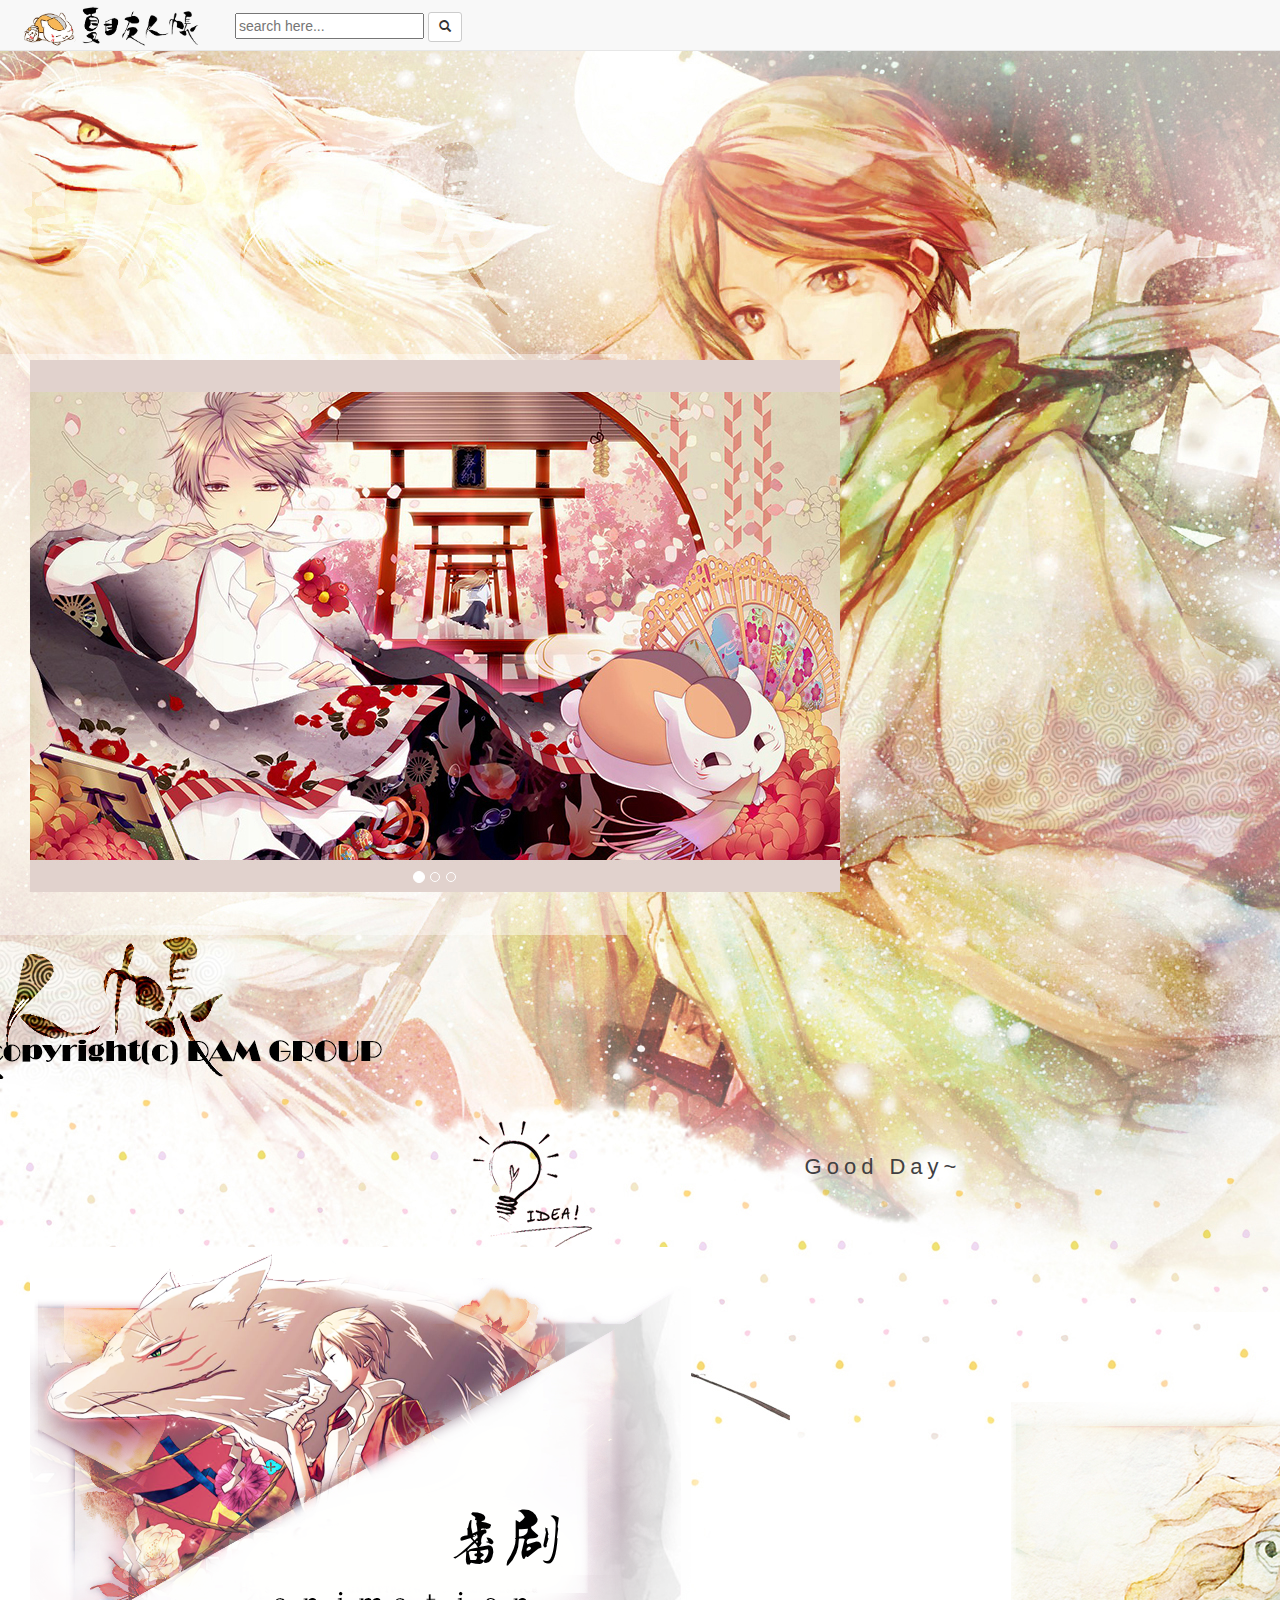
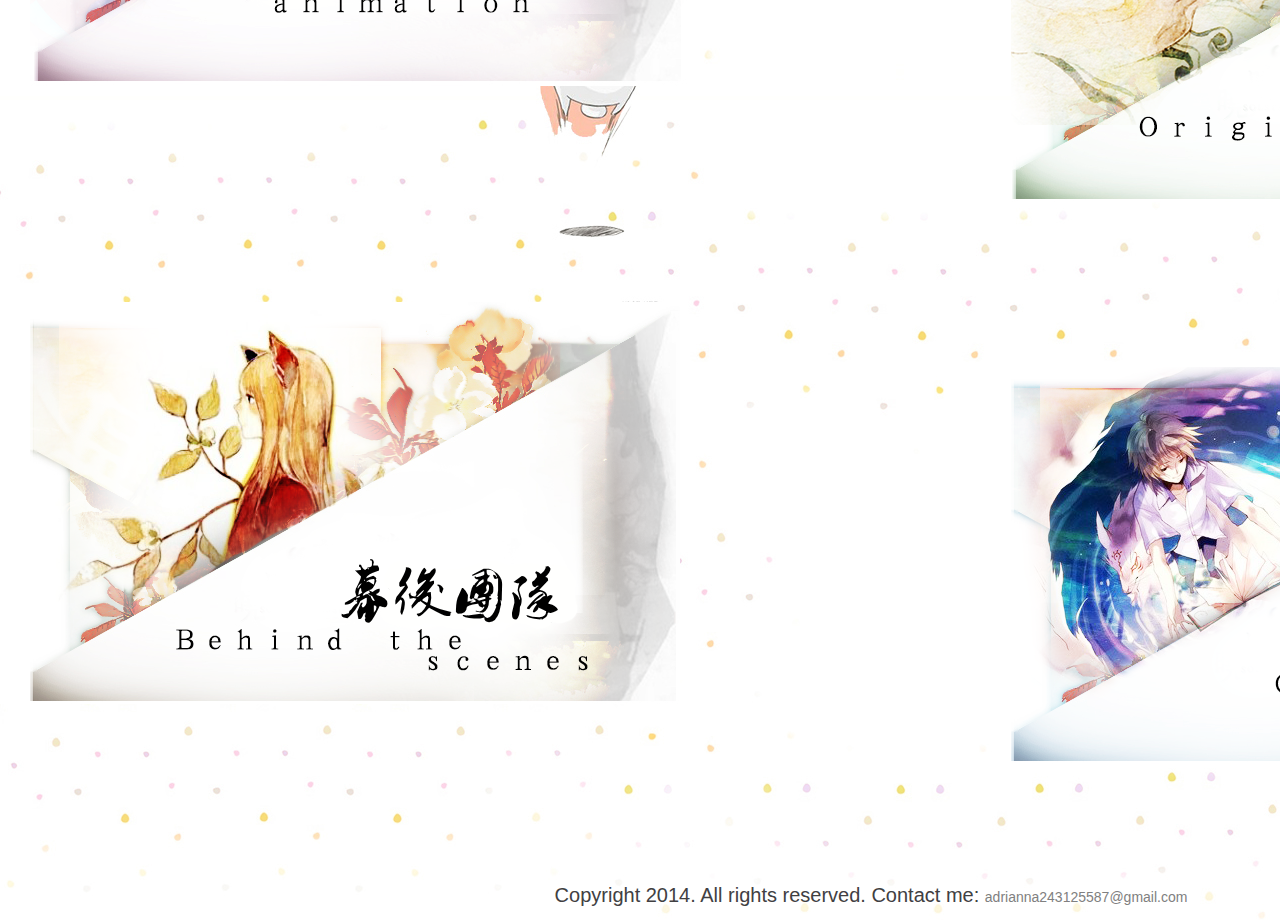
<file: index.html>
<!DOCTYPE html>
<head>
    
        <!-- BEGIN: basic page needs -->
        <meta http-equiv="Content-Type" content="text/html;charset=UTF-8">
        <meta name="viewport" content="width=100%; initial-scale=1; maximum-scale=1; minimum-scale=1; user-scalable=no;" >
<title>Twitter Bootstrap Tutorial - A responsive layout tutorial</title>   
   <link href="css/bootstrap.min.css" rel="stylesheet"> 
  <link href="style.css" rel="stylesheet" type="text/css" />
  <script src="http://libs.baidu.com/jquery/2.0.0/jquery.min.js"></script>
   <script src="js/bootstrap.min.js"></script>
   
</head>


<body>
 
 <!-- container -->
  <div class='container'  style=' 
    margin-left: 90px;width: 1742px;  margin-left: auto;  
  margin-right: auto;  '>

<!-- navbar -->
   <nav class="navbar navbar-default  navbar-fixed-top" role="navigation" style='min-height: 50px;    margin-left: 90px;width: 1920px;  margin-left: auto;  
  margin-right: auto; '>
  <div class="container-fluid">
    <!-- Brand and toggle get grouped for better mobile display -->
    <div class="navbar-header">
      <a class="navbar-brand" href="#" style='padding-top:6px;'>
        <img alt="Brand" src="images/logo.png" style='width:190px;'>
      </a>
    </div>

    <!-- Collect the nav links, forms, and other content for toggling -->
    <div class="collapse navbar-collapse" id="bs-example-navbar-collapse-1">
	  <form class="navbar-form navbar-left" role="search" style='margin-top:12px;'> 	
  <div class="input-append">
    <input type="text" class="input-medium search-query" placeholder="search here...">
        <button type="submit" class="btn btn-default btn-sm"><span class="glyphicon glyphicon-search"></span></button>
  </div>
      </form>
      <ul class="nav navbar-nav navbar-right">
	    <li class="active"><a href="index.html">Home</a></li>
        <li><a href="#" data-toggle="modal"  data-target="#myModal01" >Log in</a></li>
		<li><a href="#" data-toggle="modal"  data-target="#myModal02">Register</a></li>
		<li><a href="#" data-toggle="modal"  data-target="#myModal03">About Us</a></li>
      </ul>
    </div><!-- /.navbar-collapse -->
  </div><!-- /.container-fluid -->
</nav>


	<div id="myCarousel" class="carousel slide" data-ride="carousel" data-interval="2000" style='margin-top: 360px;width: 810px;';
>
  
   <!-- 轮播（Carousel）项目 -->
   <div class="carousel-inner">
      <div class="item active">
         <img src="images/slide01.jpg" alt="First slide">
      </div>
      <div class="item">
         <img src="images/slide02.jpg" alt="Second slide"  >
		
      </div>
      <div class="item">
         <img src="images/slide03.jpg" alt="Third slide" >
		 
      </div>
   </div>

    <!-- 轮播（Carousel）指标 -->
    <ol class="carousel-indicators" style='bottom: -6px'>
      <li data-target="#myCarousel" data-slide-to="0" class="active"></li>
      <li data-target="#myCarousel" data-slide-to="1"></li>
      <li data-target="#myCarousel" data-slide-to="2"></li>
   </ol>  
   
</div> 


	<div style='margin-top:260px;margin-left:24px;text-align:center;' >
     <a href="#"><h1>Good Day~</h1></a>
	</div>

<!--  四个子模块-->	
	<div  class="col-md-6" style="padding:30px;background:  url('images/1.png') no-repeat ;height:500px;margin-top: 50px;">
	   <div class="locate1">
	 	  <a href="#"> 
            <p>番剧</p>
		  </a>
		  </div>
	 </div>
	 
	<div class="col-md-offset-7" style="padding:30px;margin-top:220px;background:  url('images/2.png') no-repeat ;height:500px;">
	   <div class="locate0">
	 	  <a href="#"> 
            <p>音频资料</p>
		  </a>
		  </div>
	</div>
	 	
	<div  class="col-md-6" style="padding:30px;background:  url('images/3.png') no-repeat ;height:500px;">
	   <div class="locate1">
	 	  <a href="#"> 
            <p>幕后团队</p>
		  </a>
		  </div>
	 </div>
	 
	<div class="col-md-offset-7" style="padding:30px;margin-top:60px;background:  url('images/4.png') no-repeat ;height:500px;">
	   <div class="locate2">
	 	  <a href="#"> 
            <p>图片资料</p>
		  </a>
		  </div>
	</div>	 


	<!-- copyright -->
        <div >
            <p><h2>Copyright 2014. All rights reserved. Contact me: <a href="mailto:adrianna243125587@gmail.com" style='color:grey'>adrianna243125587@gmail.com</a></h2></p>
        </div><!-- /#copyright .clearfix -->
		

<!-- 登录 -->		
		<div class="modal fade" id="myModal01" tabindex="-1" role="dialog" aria-labelledby="myModalLabel" aria-hidden="true" >
		   <div class="modal-dialog"  style='width:330px;'>
			  <div class="modal-content">
				 <div class="modal-header">
					<button type="button" class="close" 
					   data-dismiss="modal" aria-hidden="true">
						  &times;
					</button>
					<h1 class="modal-title" id="myModalLabel">
					   登录
					</h1>
				 </div>
				 <div class="modal-body"  > 
					 <form  role="form" method="post" class="well" >			   
					   <label>用户名:</label>
					   <input type="text" class="form-control" id="username"   style="height:30px" >
					   <label>密码：</label>
					   <input type="password" class="form-control" id="password" style="height:30px">
					   <br>
					   <button type="submit" class="btn btn-primary" >登陆</button>
					 </form>

				 </div>

			  </div><!-- /.modal-content -->
			</div>
	  	  </div>
<!-- 注册 -->		
		<div class="modal fade" id="myModal02" tabindex="-1" role="dialog" aria-labelledby="myModalLabel" aria-hidden="true" >
		   <div class="modal-dialog"  style='width:330px;'>
			  <div class="modal-content">
				 <div class="modal-header">
					<button type="button" class="close" 
					   data-dismiss="modal" aria-hidden="true">
						  &times;
					</button>
					<h1 class="modal-title" id="myModalLabel">
					   注册
					</h1>
				 </div>
				 <div class="modal-body"  > 
					 <form  role="form" method="post" class="well" >			   
					   <label>用户名:</label>
					   <input type="text" class="form-control" id="username"   style="height:30px" >
					   <label>密码：</label>
					   <input type="password" class="form-control" id="password" style="height:30px">
					   <br>
					   <button type="submit" class="btn btn-primary" >立即注册</button>
					 </form>

				 </div>

			  </div><!-- /.modal-content -->
			</div>
	  	  </div>  
<!-- about -->	
		<div class="modal fade" id="myModal03" tabindex="-1" role="dialog" aria-labelledby="myModalLabel" aria-hidden="true" >
		   <div class="modal-dialog" style='width:1030px;'>
			  <div class="modal-content">
				 <div class="modal-header">
					<button type="button" class="close" 
					   data-dismiss="modal" aria-hidden="true">
						  &times;
					</button>
					<h1 class="modal-title" id="myModalLabel">
					   About us
					</h1>
				 </div>
				   <div style='margin-left:auto;margin-right:auto;' >
                   <img src='images/about.jpg'>
					</div>

			  </div><!-- /.modal-content -->
			</div>
	  	  </div>   	  
		
</div>
</body>
</html>
</file>
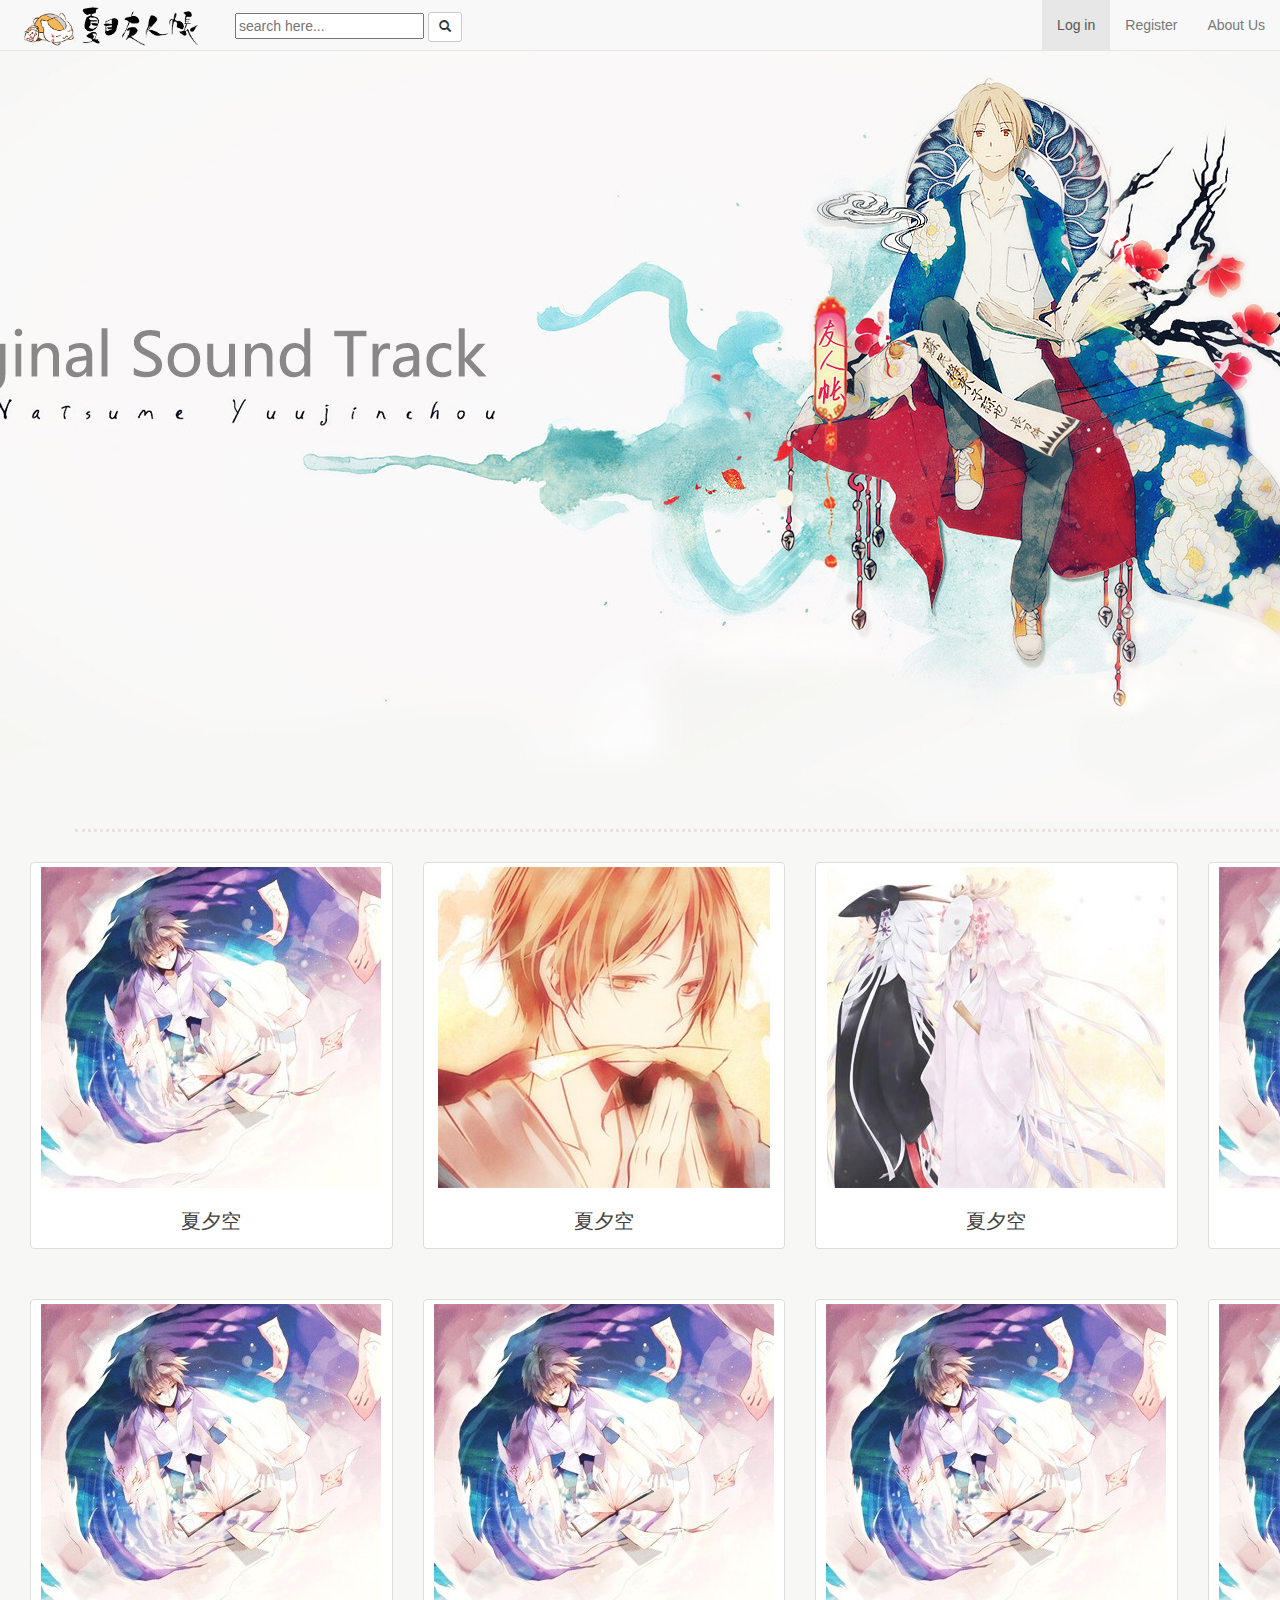
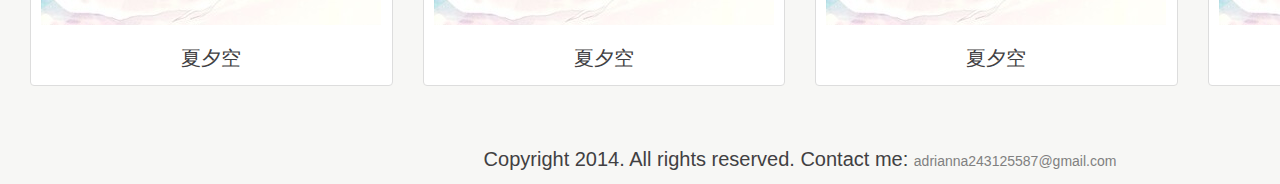
<file: ost.html>
<!DOCTYPE html>
<head>
    
        <!-- BEGIN: basic page needs -->
        <meta http-equiv="Content-Type" content="text/html;charset=UTF-8">
        <meta name="viewport" content="width=100%; initial-scale=1; maximum-scale=1; minimum-scale=1; user-scalable=no;" >
<title>Twitter Bootstrap Tutorial - A responsive layout tutorial</title>   
   <link href="css/bootstrap.min.css" rel="stylesheet"> 
  <link href="style.css" rel="stylesheet" type="text/css" />
  <script src="http://libs.baidu.com/jquery/2.0.0/jquery.min.js"></script>
   <script src="js/bootstrap.min.js"></script>
   
<style type='text/css'>
    body {
        background-image:url('images/bg-ost.jpg');
    }
	</style>
</head>


<body>
 
 <!-- container -->
  <div class='container'  style=' 
    margin-left: 90px;width: 1600px;  margin-left: auto;  
  margin-right: auto;  '>

<!-- navbar -->
   <nav class="navbar navbar-default  navbar-fixed-top" role="navigation" style='min-height: 50px;width: 100%;  margin-left: auto;  
  margin-right: auto; '>
  <div class="container-fluid">
    <!-- Brand and toggle get grouped for better mobile display -->
    <div class="navbar-header">
      <a class="navbar-brand" href="#" style='padding-top:6px;'>
        <img alt="Brand" src="images/logo.png" style='width:190px;'>
      </a>
    </div>

    <!-- Collect the nav links, forms, and other content for toggling -->
    <div class="collapse navbar-collapse" id="bs-example-navbar-collapse-1">
	  <form class="navbar-form navbar-left" role="search" style='margin-top:12px;'> 	
  <div class="input-append">
    <input type="text" class="input-medium search-query" placeholder="search here...">
        <button type="submit" class="btn btn-default btn-sm"><span class="glyphicon glyphicon-search"></span></button>
  </div>
      </form>
      <ul class="nav navbar-nav navbar-right">
        <li class="active"><a href="#" data-toggle="modal"  data-target="#myModal01" >Log in</a></li>
		<li><a href="#" data-toggle="modal"  data-target="#myModal02">Register</a></li>
		<li><a href="#">About Us</a></li>
      </ul>
    </div><!-- /.navbar-collapse -->
  </div><!-- /.container-fluid -->
</nav>

<div style='border-bottom-style:dotted; margin-top: 300px;width:95%;height:532px;margin-left: 45px;color:rgb(235, 225, 225);'>
 </div>
 


<div class="row">
   <div class="col-sm-6 col-md-3">
      <div class="thumbnail">
	  <a href="song.html?categoryid=1&songid=1">
         <img  src="images/ost-1.jpg" 
         alt="夏夕空">
		 </a>
	  <a href="song.html?categoryid=1&songid=1">
         <h2>夏夕空</h2>
		 </a>
      </div>
   </div>
    <div class="col-sm-6 col-md-3">
      <div class="thumbnail">
	  <a href="song.html?categoryid=1&songid=1">
         <img  src="images/ost-2.jpg" 
         alt="夏夕空">
		 </a>
	  <a href="song.html?categoryid=1&songid=1">
         <h2>夏夕空</h2>
		 </a>
      </div>
   </div>
      <div class="col-sm-6 col-md-3">
      <div class="thumbnail">
	  <a href="song.html?categoryid=1&songid=1">
         <img  src="images/ost-3.jpg" 
         alt="夏夕空">
		 </a>
	  <a href="song.html?categoryid=1&songid=1">
         <h2>夏夕空</h2>
		 </a>
      </div>
   </div>
      <div class="col-sm-6 col-md-3">
      <div class="thumbnail">
	  <a href="song.html?categoryid=1&songid=1">
         <img  src="images/ost-1.jpg" 
         alt="夏夕空">
		 </a>
	  <a href="song.html?categoryid=1&songid=1">
         <h2>夏夕空</h2>
		 </a>
      </div>
   </div>
         <div class="col-sm-6 col-md-3">
      <div class="thumbnail">
	  <a href="song.html?categoryid=1&songid=1">
         <img  src="images/ost-1.jpg" 
         alt="夏夕空">
		 </a>
	  <a href="song.html?categoryid=1&songid=1">
         <h2>夏夕空</h2>
		 </a>
      </div>
   </div>
   
    <div class="col-sm-6 col-md-3">
      <div class="thumbnail">
	  <a href="song.html?categoryid=1&songid=1">
         <img  src="images/ost-1.jpg" 
         alt="夏夕空">
		 </a>
	  <a href="song.html?categoryid=1&songid=1">
         <h2>夏夕空</h2>
		 </a>
      </div>
   </div>
         <div class="col-sm-6 col-md-3">
      <div class="thumbnail">
	  <a href="song.html?categoryid=1&songid=1">
         <img  src="images/ost-1.jpg" 
         alt="夏夕空">
		 </a>
	  <a href="song.html?categoryid=1&songid=1">
         <h2>夏夕空</h2>
		 </a>
      </div>
   </div>
         <div class="col-sm-6 col-md-3">
      <div class="thumbnail">
	  <a href="song.html?categoryid=1&songid=1">
         <img  src="images/ost-1.jpg" 
         alt="夏夕空">
		 </a>
	  <a href="song.html?categoryid=1&songid=1">
         <h2>夏夕空</h2>
		 </a>
      </div>
   </div>
</div>  
<!-- copyright -->
        <div id="copyright">

            <p><h2>Copyright 2014. All rights reserved. Contact me: <a href="mailto:adrianna243125587@gmail.com" style='color:grey'>adrianna243125587@gmail.com</a></h2></p>
        </div><!-- /#copyright .clearfix -->
		
<!-- 登录 -->		
		<div class="modal fade" id="myModal01" tabindex="-1" role="dialog" aria-labelledby="myModalLabel" aria-hidden="true" >
		   <div class="modal-dialog"  style='width:330px;'>
			  <div class="modal-content">
				 <div class="modal-header">
					<button type="button" class="close" 
					   data-dismiss="modal" aria-hidden="true">
						  &times;
					</button>
					<h1 class="modal-title" id="myModalLabel">
					   登录
					</h1>
				 </div>
				 <div class="modal-body"  > 
					 <form  role="form" method="post" class="well" >			   
					   <label>用户名:</label>
					   <input type="text" class="form-control" id="username"   style="height:30px" >
					   <label>密码：</label>
					   <input type="password" class="form-control" id="password" style="height:30px">
					   <br>
					   <button type="submit" class="btn btn-primary" >登陆</button>
					 </form>

				 </div>

			  </div><!-- /.modal-content -->
			</div>
	  	  </div>
<!-- 注册 -->		
		<div class="modal fade" id="myModal02" tabindex="-1" role="dialog" aria-labelledby="myModalLabel" aria-hidden="true" >
		   <div class="modal-dialog"  style='width:330px;'>
			  <div class="modal-content">
				 <div class="modal-header">
					<button type="button" class="close" 
					   data-dismiss="modal" aria-hidden="true">
						  &times;
					</button>
					<h1 class="modal-title" id="myModalLabel">
					   注册
					</h1>
				 </div>
				 <div class="modal-body"  > 
					 <form  role="form" method="post" class="well" >			   
					   <label>用户名:</label>
					   <input type="text" class="form-control" id="username"   style="height:30px" >
					   <label>密码：</label>
					   <input type="password" class="form-control" id="password" style="height:30px">
					   <br>
					   <button type="submit" class="btn btn-primary" >立即注册</button>
					 </form>

				 </div>

			  </div><!-- /.modal-content -->
			</div>
	  	  </div>  
</div>
</body>
</html>
</file>
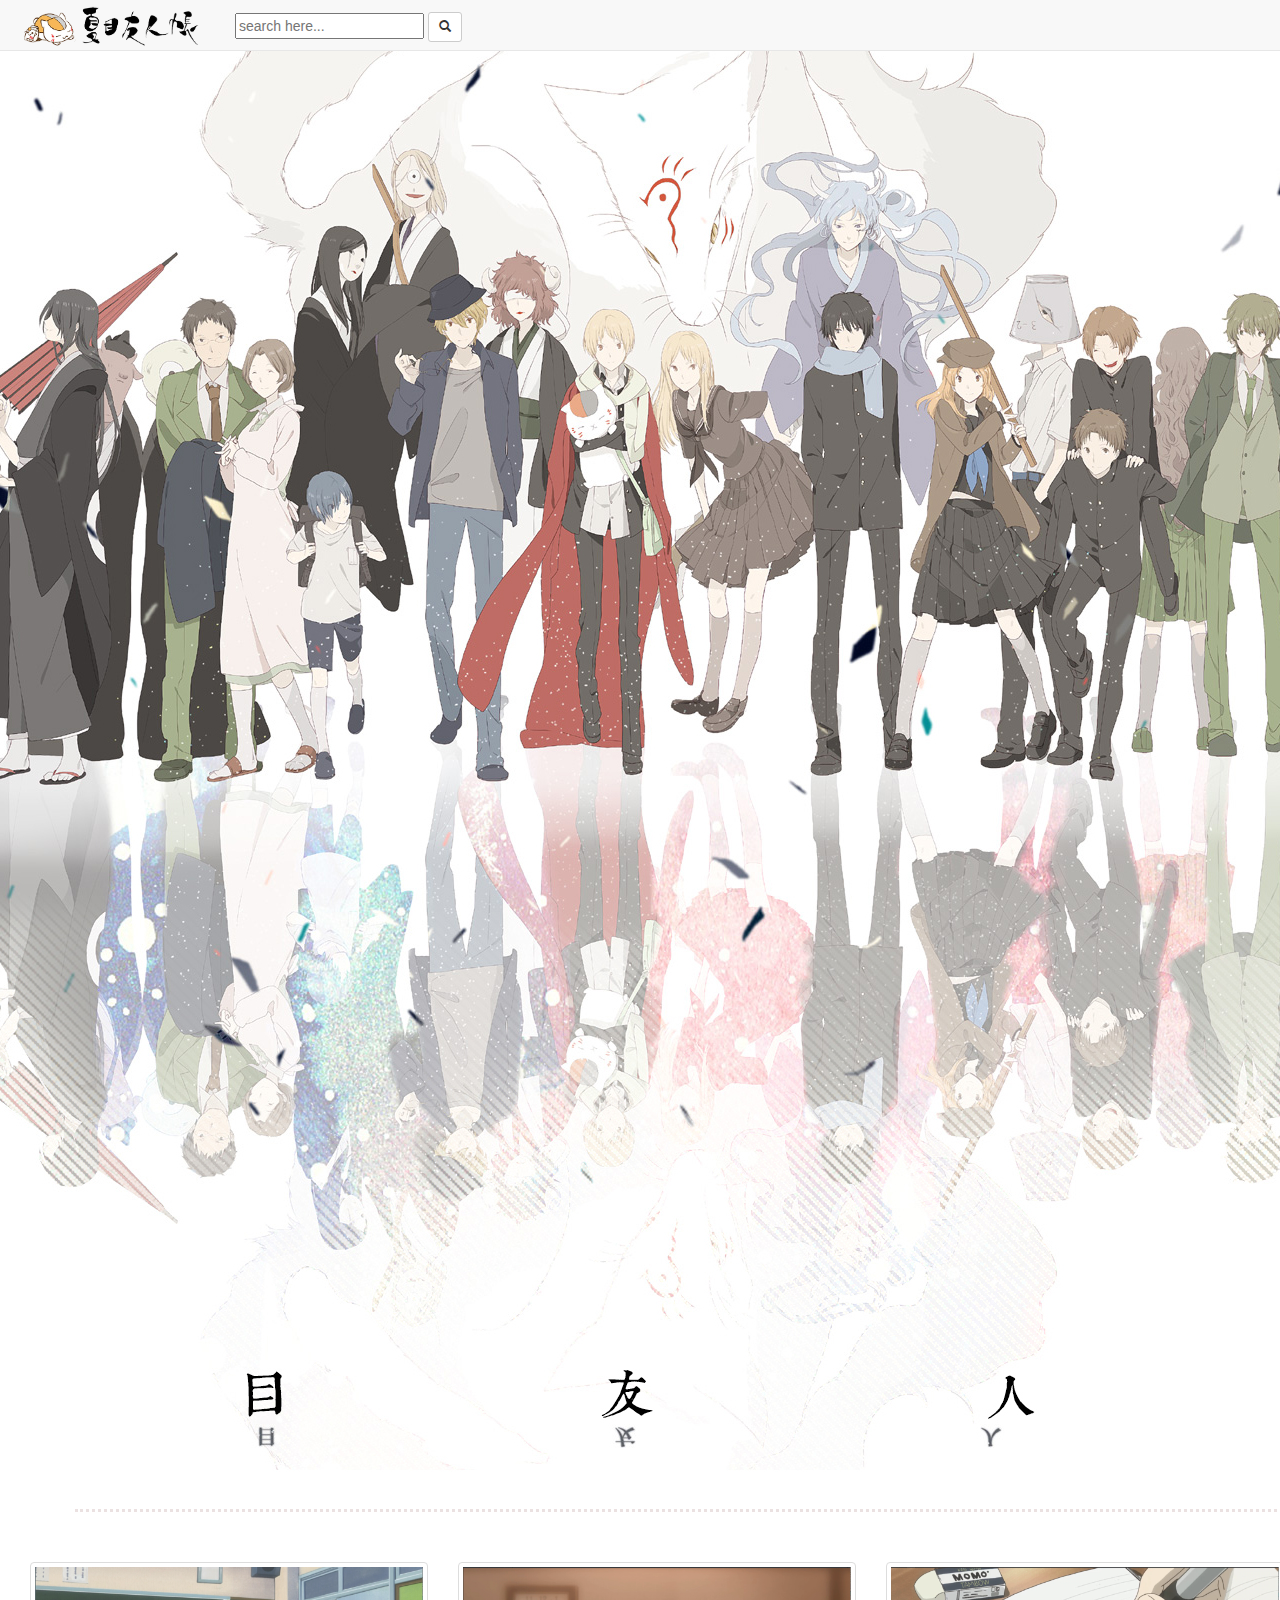
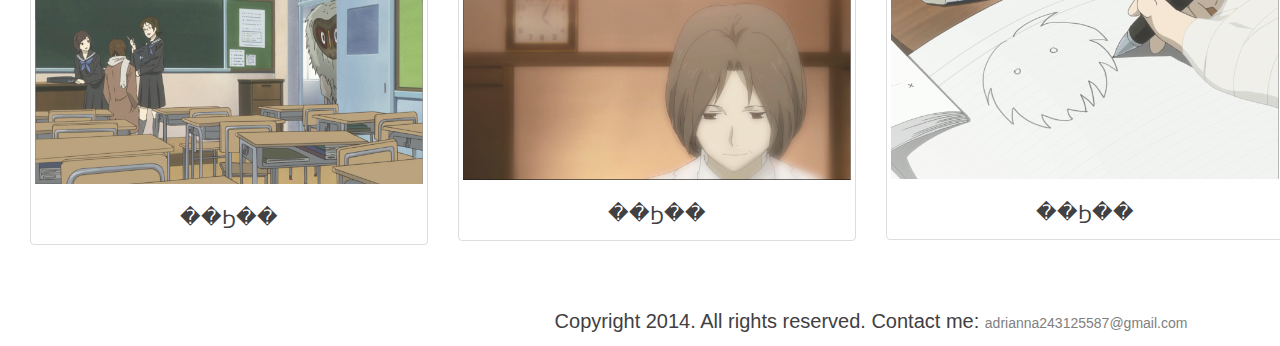
<file: search.html>
<!DOCTYPE html>
<head>
    
        <!-- BEGIN: basic page needs -->
        <meta http-equiv="Content-Type" content="text/html;charset=UTF-8">
        <meta name="viewport" content="width=100%; initial-scale=1; maximum-scale=1; minimum-scale=1; user-scalable=no;" >
<title>Twitter Bootstrap Tutorial - A responsive layout tutorial</title>   
   <link href="css/bootstrap.min.css" rel="stylesheet"> 
  <link href="style.css" rel="stylesheet" type="text/css" />
  <script src="http://libs.baidu.com/jquery/2.0.0/jquery.min.js"></script>
   <script src="js/bootstrap.min.js"></script>
   <style type='text/css'>
body{
      background-color:white;
	  background-image:url('images/search.jpg');
      background-repeat:no-repeat;
      background-position:center top; 

}
</style>
</head>


<body>
 
 <!-- container -->
  <div class='container'  style=' 
    margin-left: 90px;width: 1742px;  margin-left: auto;  
  margin-right: auto;  '>

<!-- navbar -->
   <nav class="navbar navbar-default  navbar-fixed-top" role="navigation" style='min-height: 50px;    margin-left: 90px;width: 1920px;  margin-left: auto;  
  margin-right: auto; '>
  <div class="container-fluid">
    <!-- Brand and toggle get grouped for better mobile display -->
    <div class="navbar-header">
      <a class="navbar-brand" href="#" style='padding-top:6px;'>
        <img alt="Brand" src="images/logo.png" style='width:190px;'>
      </a>
    </div>

    <!-- Collect the nav links, forms, and other content for toggling -->
    <div class="collapse navbar-collapse" id="bs-example-navbar-collapse-1">
	  <form class="navbar-form navbar-left" role="search" style='margin-top:12px;'> 	
  <div class="input-append">
    <input type="text" class="input-medium search-query" placeholder="search here...">
        <button type="submit" class="btn btn-default btn-sm"><span class="glyphicon glyphicon-search"></span></button>
  </div>
      </form>
      <ul class="nav navbar-nav navbar-right">
	    <li class="active"><a href="index.html">Home</a></li>
        <li><a href="#" data-toggle="modal"  data-target="#myModal01" >Log in</a></li>
		<li><a href="#" data-toggle="modal"  data-target="#myModal02">Register</a></li>
		<li><a href="#" data-toggle="modal"  data-target="#myModal03">About Us</a></li>
      </ul>
    </div><!-- /.navbar-collapse -->
  </div><!-- /.container-fluid -->
  

</nav>
 

 <div style="border-bottom-style:dotted; margin-top: 980px;margin-bottom: 20px;width:95%;height:532px;margin-left: 45px;color:rgb(235, 225, 225);">
 </div>

 
<div class="row">
   <div class="col-sm-6 col-md-3">
      <div class="thumbnail">
	  <a href="song.html?categoryid=1&songid=1">
         <img  src="images/j1.jpg" 
         alt="��Ϧ��">
		 </a>
	  <a href="song.html?categoryid=1&songid=1">
         <h2>��Ϧ��</h2>
		 </a>
      </div>
   </div>
    <div class="col-sm-6 col-md-3">
      <div class="thumbnail">
	  <a href="song.html?categoryid=1&songid=1">
         <img  src="images/j2.jpg" 
         alt="��Ϧ��">
		 </a>
	  <a href="song.html?categoryid=1&songid=1">
         <h2>��Ϧ��</h2>
		 </a>
      </div>
   </div>
      <div class="col-sm-6 col-md-3">
      <div class="thumbnail">
	  <a href="song.html?categoryid=1&songid=1">
         <img  src="images/j3.jpg" 
         alt="��Ϧ��">
		 </a>
	  <a href="song.html?categoryid=1&songid=1">
         <h2>��Ϧ��</h2>
		 </a>
      </div>
   </div>
      <div class="col-sm-6 col-md-3">
      <div class="thumbnail">
	  <a href="song.html?categoryid=1&songid=1">
         <img  src="images/j4.jpg" 
         alt="��Ϧ��">
		 </a>
	  <a href="song.html?categoryid=1&songid=1">
         <h2>��Ϧ��</h2>
		 </a>
      </div>
   </div>

</div>
 
	<!-- copyright -->
        <div >
            <p><h2>Copyright 2014. All rights reserved. Contact me: <a href="mailto:adrianna243125587@gmail.com" style='color:grey'>adrianna243125587@gmail.com</a></h2></p>
        </div><!-- /#copyright .clearfix -->
		

<!-- ��¼ -->		
		<div class="modal fade" id="myModal01" tabindex="-1" role="dialog" aria-labelledby="myModalLabel" aria-hidden="true" >
		   <div class="modal-dialog"  style='width:330px;'>
			  <div class="modal-content">
				 <div class="modal-header">
					<button type="button" class="close" 
					   data-dismiss="modal" aria-hidden="true">
						  &times;
					</button>
					<h1 class="modal-title" id="myModalLabel">
					   ��¼
					</h1>
				 </div>
				 <div class="modal-body"  > 
					 <form  role="form" method="post" class="well" >			   
					   <label>�û���:</label>
					   <input type="text" class="form-control" id="username"   style="height:30px" >
					   <label>���룺</label>
					   <input type="password" class="form-control" id="password" style="height:30px">
					   <br>
					   <button type="submit" class="btn btn-primary" >��½</button>
					 </form>

				 </div>

			  </div><!-- /.modal-content -->
			</div>
	  	  </div>
<!-- ע�� -->		
		<div class="modal fade" id="myModal02" tabindex="-1" role="dialog" aria-labelledby="myModalLabel" aria-hidden="true" >
		   <div class="modal-dialog"  style='width:330px;'>
			  <div class="modal-content">
				 <div class="modal-header">
					<button type="button" class="close" 
					   data-dismiss="modal" aria-hidden="true">
						  &times;
					</button>
					<h1 class="modal-title" id="myModalLabel">
					   ע��
					</h1>
				 </div>
				 <div class="modal-body"  > 
					 <form  role="form" method="post" class="well" >			   
					   <label>�û���:</label>
					   <input type="text" class="form-control" id="username"   style="height:30px" >
					   <label>���룺</label>
					   <input type="password" class="form-control" id="password" style="height:30px">
					   <br>
					   <button type="submit" class="btn btn-primary" >����ע��</button>
					 </form>

				 </div>

			  </div><!-- /.modal-content -->
			</div>
	  	  </div>  
<!-- about -->	
		<div class="modal fade" id="myModal03" tabindex="-1" role="dialog" aria-labelledby="myModalLabel" aria-hidden="true" >
		   <div class="modal-dialog" style='width:1030px;'>
			  <div class="modal-content">
				 <div class="modal-header">
					<button type="button" class="close" 
					   data-dismiss="modal" aria-hidden="true">
						  &times;
					</button>
					<h1 class="modal-title" id="myModalLabel">
					   About us
					</h1>
				 </div>
				   <div style='margin-left:auto;margin-right:auto;' >
                   <img src='images/about.jpg'>
					</div>

			  </div><!-- /.modal-content -->
			</div>
	  	  </div>   	  
		
</div>
</body>
</html>
</file>
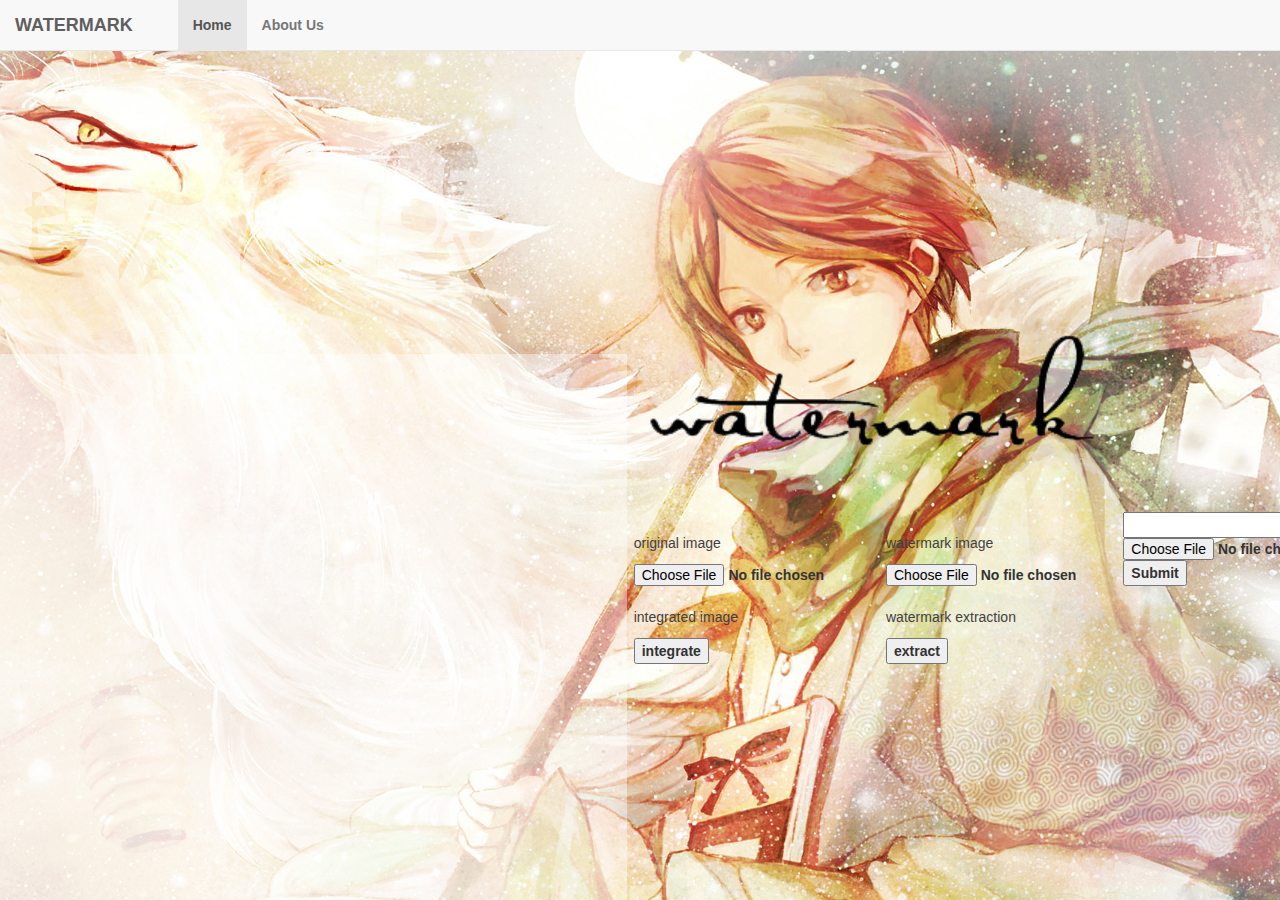
<file: watermark.html>
<!DOCTYPE html>
<head>
    
        <!-- BEGIN: basic page needs -->
        <meta http-equiv="Content-Type" content="text/html;charset=UTF-8">
        <meta name="viewport" content="width=100%; initial-scale=1; maximum-scale=1; minimum-scale=1; user-scalable=no;" >
<title>Watermark</title>   
   <link href="css/bootstrap.min.css" rel="stylesheet"> 
  <link href="style.css" rel="stylesheet" type="text/css" />
  <script src="http://libs.baidu.com/jquery/2.0.0/jquery.min.js"></script>
   <script src="js/bootstrap.min.js"></script>
   
</head>


<body>
 <!-- container -->
  <div class='container'  style=' 
    margin-left: 90px;width: 1742px;  margin-left: auto;  
  margin-right: auto;  '>

  <!-- navbar -->
   <nav class="navbar navbar-default  navbar-fixed-top" role="navigation" style='min-height: 50px;    margin-left: 90px;width: 1920px;  margin-left: auto;  
  margin-right: auto; '>
  <div class="container-fluid">
    <!-- Brand and toggle get grouped for better mobile display -->
    <div class="navbar-header">     
  <a class="navbar-brand" href="#"><b>WATERMARK</a>
    </div>

    <!-- Collect the nav links, forms, and other content for toggling -->
    <div class="collapse navbar-collapse" id="bs-example-navbar-collapse-1">
	  <form class="navbar-form navbar-left" role="search" style='margin-top:12px;'> 	
      </form>
      <ul class="nav navbar-nav navbar-left">
	    <li class="active"><a href="index.html">Home</a></li>
		<li><a href="#">About Us</a></li>
      </ul>
    </div><!-- /.navbar-collapse -->
  </div><!-- /.container-fluid -->
</nav>

<div  style='text-align: center; margin-top:330px;'>
      <a href="#" >
        <img src="images/logo1.png" style='vertical-align: middle;width:30%;height:30%;'>
      </a>
</div>

<form role="form"  style='margin-left:auto;margin-right:auto;width:30%;margin-top:60px;'>
   <div class="col-md-6" style='margin-left:auto;margin-right:auto;' >
      <h3>original image</h3>
      <input type="file" id="inputfile">
   </div>
   
   <div class="col-md-6" style='margin-left:auto;margin-right:auto;'>
      <h3>watermark image</h3>
      <input type="file" id="inputfile">
   </div>
   
      <div class="col-md-6" style='margin-left:auto;margin-right:auto;' >
      <h3>integrated image</h3>
	  <button>integrate</button>
   </div>
   
   <div class="col-md-6" style='margin-left:auto;margin-right:auto;'>
      <h3>watermark extraction</h3>
	  <button>extract</button>
	  
	  
  </div>
  

</form>
  <form method="post" enctype="multipart/form-data" action="/file-upload">
  <input type="text" name="username">
  <input type="password" name="password">
  <input type="file" name="thumbnail">
  <input type="submit">
</form>
   

</div>
</body>
</html>
</file>
<file: style.css>
/*====================== IMPORT GOOLE FONTS ======================*/

/*==================== BASIC STYLE =====================*/
body{
      background-color:white;
	  background-image:url('images/bg.jpg');
      background-repeat:no-repeat;
      background-position:center top; 

}
  img {
    max-width: 100% !important;
  }
.container{
    padding: 0 30px;
    position: relative;
}
.container:before{
    content: " ";
    height: 5px;
    position: absolute;
    display: block;
    top: 0;
    left: 0;
    width: 100% !important;
    z-index: 1;
}
.container > .row{
    margin-bottom: 40px;
}

.copyrights{text-indent:-9999px;height:0;line-height:0;font-size:0;overflow:hidden;}

    #carousel-indicators {
    bottom: -4px;
}

    
	#copyright{

	text-align:center;
	}
	
@font-face
{
font-family: myfont;
src: url('xingshu.ttf'); /* IE9 */
}


.locate0,.locate1,.locate2{
vertical-align: bottom;
position: absolute;
font-family:myfont;
}	
.locate0 a{
text-decoration: none;
color:black;
font-size:55px;
}
.locate1 a{
text-decoration: none;
color:black;
font-size:55px;
}

.locate2 a{
text-decoration: none;
color:black;
font-size:55px;
}
.locate0 a:hover{
color:#976763;
}
.locate1 a:hover{
color:#976763;
}
.locate2 a:hover{
color:#976763;
}
.locate1{
bottom: 170px;
right:310px;
}
.locate2{
bottom: 250px;
right:180px;
}
.locate0{
bottom: 810px;
right:180px;
}}


/*====================== TYPOGRAPHY ======================*/
h1, h2, h3, h4, h5, h6,
#menu > li > a,
#home_slider .num span,
.latest-blog .lb-title li,
#footer .date,
#copyright #footer-menu a,
.latest-post span,
.btn,
#sidebar .recent-comments span{
    font-family: 'Open Sans', sans-serif !important;
    letter-spacing: 0.05em;
}



h1, h2, h3, h4, h5, h6{

	color: #414042
	
}
h1{
    font-size: 22px;
    line-height: 30px;
    margin-bottom: 15px;
    letter-spacing:5px;
}
h2{
    font-size: 20px;
    line-height: 26px;
    margin-bottom: 10px;
	text-align:center;
}
h3{
    font-size: 14px;
    line-height: 22px;
    margin-bottom: 10px;
}
h4{
    font-weight: 400;
    font-size: 12px;
    line-height: 22px;
    margin-bottom: 10px;
}
h5{
    font-size: 10px;
    line-height: 22px;
    margin-bottom: 8px;
}
h6{
    font-size: 8px;
    line-height: 20px;
    margin-bottom: 5px;
}

h2 a{
    font-size: 14px;
}

p{margin-bottom: 20px;}
* p:last-child{margin-bottom: 0 !important;}


ul{

}

.p-text {
display: block;
padding: 20px;
text-align: center;
position: relative;
z-index: 1000;
}



/*==================== LINKS =====================*/
a{
    text-decoration: none;
    -webkit-transition: all .2s linear;
	-moz-transition: all .2s linear;
	-o-transition: all .2s linear;
	-ms-transition: all .2s linear;
	transition: all .2s linear;
}
a:hover{
 color:blue;
}





/*==================== ALIGN =====================*/
.alignleft{float: left !important;}
.alignright{float: right !important;}
.aligncenter{text-align:center;}

.clear{
    clear: both;
}


/*==================== DIV=====================*/

.col-md-3{
    padding-top: 30px;
}
.caption{
    background-color:grey;
}
.thumbnail{
margin-bottom:none;
}
.row img
{
opacity:0.9;
filter:alpha(opacity=40); /* For IE8 and earlier */
}
img:hover
{
opacity:1.0;
filter:alpha(opacity=100); /* For IE8 and earlier */
}

.mb{
padding-top:15px;
padding-left:800px;
width:1000px;
height:500px;
margin-left:100px;
}
</file>
